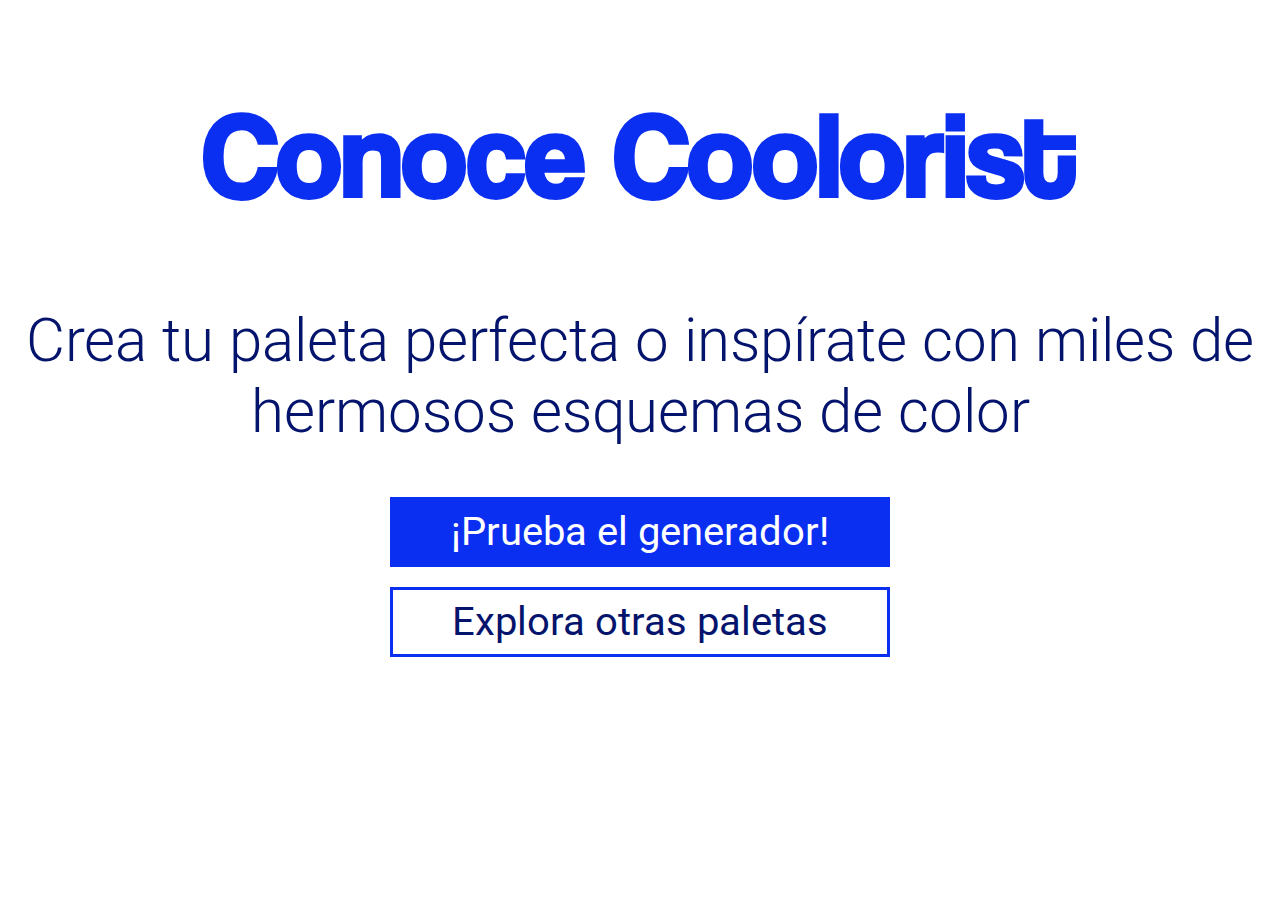
<file: 1/index.html>
<!DOCTYPE html>
<html lang="es">
<head>
    <meta charset="UTF-8">
    <meta http-equiv="X-UA-Compatible" content="IE=edge">
    <meta name="viewport" content="width=device-width, initial-scale=1.0">
    <title>ejercicio 1</title>
    <link rel="stylesheet" href="css/estilos.css">
</head>
<body>
    
    <div>
        <h1>Conoce Coolorist</h1>
        <h2>Crea tu paleta perfecta o inspírate con miles de<br> hermosos esquemas de color</h2>
        <button id="bot1">¡Prueba el generador!</button>
        <button id="bot2">Explora otras paletas</button>
    </div>

</body>
</html>

<!-- 
    SOLUCION
    
    <body>


    <h1>Conoce Colorist</h1>
    <p>Crea tu paleta perfecta o inspírate con miles de <br> hermosos es esquemas de color</p>


    <button>¡Prueba el generador!</button>
    <button id="btn">Explora otras paletas</button>
    
</body> -->
</file>
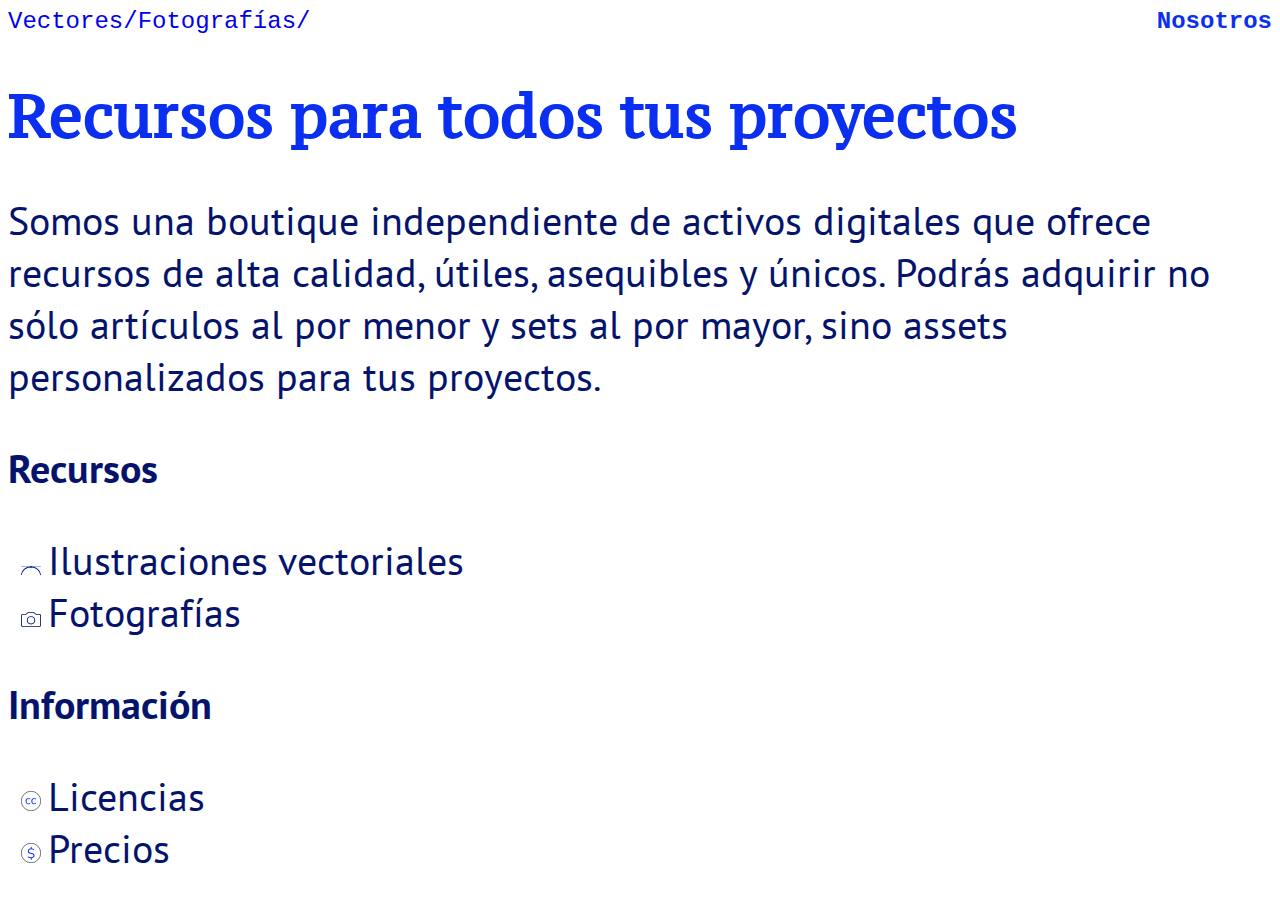
<file: 11/index.html>
<!DOCTYPE html>
<html lang="en">
<head>
    <meta charset="UTF-8">
    <meta http-equiv="X-UA-Compatible" content="IE=edge">
    <meta name="viewport" content="width=device-width, initial-scale=1.0">
    <title>Ejercicio01</title>
    <link rel="stylesheet" href="css/estilos.css">
</head>
<body>

    <nav>
    <a href="#">Vectores</a>
    <a href="#">Fotografías</a>
    <a href="#" class="activo">Nosotros</a>
    </nav>
    <h1>Recursos para todos tus proyectos</h1>
    <p>Somos una boutique independiente de activos digitales que ofrece recursos de alta calidad, útiles, asequibles y únicos. Podrás adquirir no sólo artículos al por menor y sets al por mayor, sino assets personalizados para tus proyectos.</p>
    <h2>Recursos</h2>
    <ul>
        <li>Ilustraciones vectoriales</li>
        <li>Fotografías</li>
    </ul>
    <h2>Información</h2>
    <ul>
        <li>Licencias</li>
        <li>Precios</li>
    </ul>
    
</body>
</html>
</file>
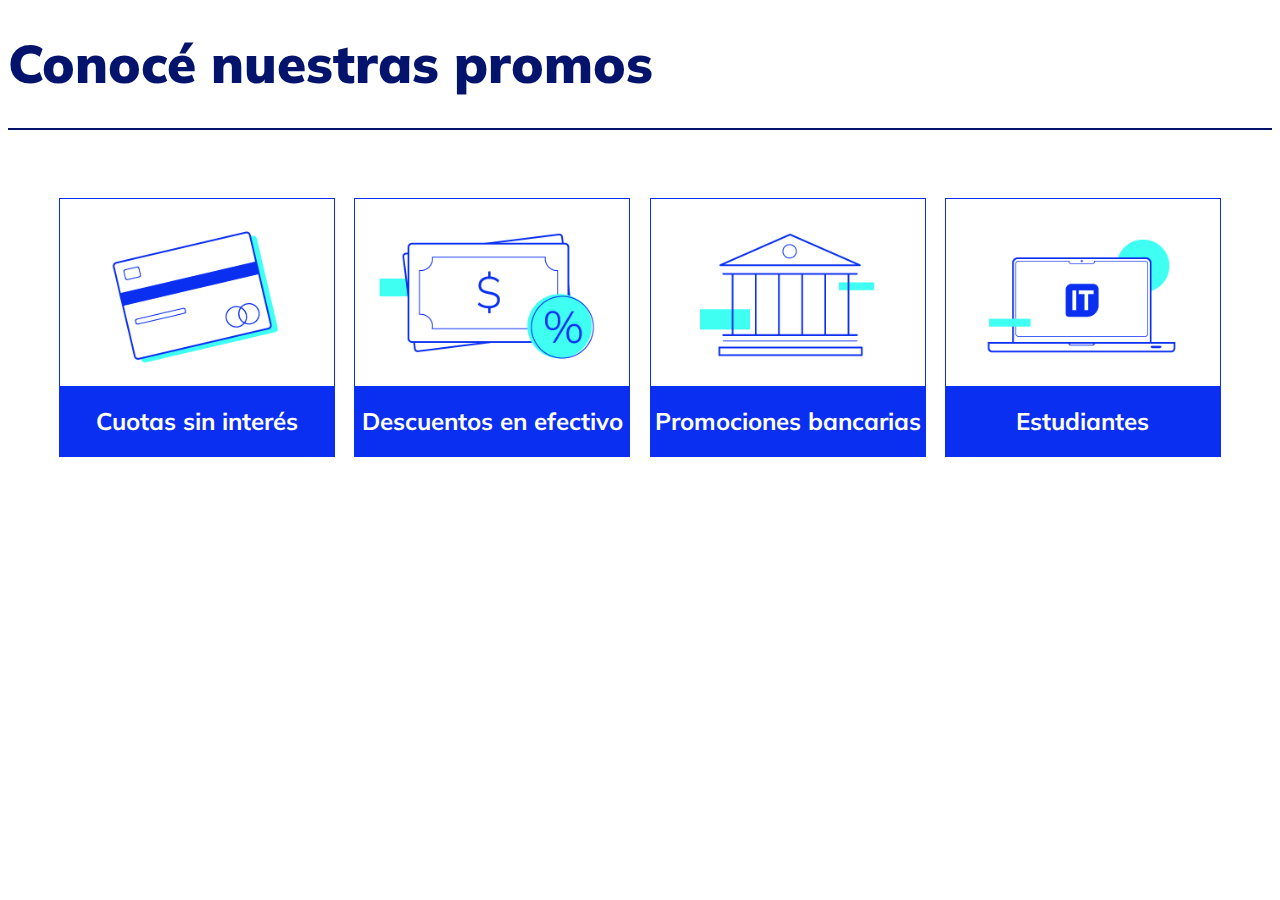
<file: 12/index.html>
<!DOCTYPE html>
<html lang="es">
<head>
    <meta charset="UTF-8">
    <meta http-equiv="X-UA-Compatible" content="IE=edge">
    <meta name="viewport" content="width=device-width, initial-scale=1.0">
    <title>Ejercicio02</title>
    <link rel="stylesheet" href="css/estilos.css">
</head>
<body>
    
    <h1>Conocé nuestras promos</h1>
    <main>
        <div>
            <img src="imagenes/tarjeta.png" alt="">
            <h2>Cuotas sin interés</h2>
        </div>
        <div>
            <img src="imagenes/efectivo.png" alt="">
            <h2>Descuentos en efectivo</h2>
        </div>
        <div>
            <img src="imagenes/banco.png" alt="">
            <h2>Promociones bancarias</h2>
        </div>
        <div>
            <img src="imagenes/eduIT.png" alt="">
            <h2>Estudiantes EducacionIT</h2>
        </div>
    </main>

</body>
</html>
</file>
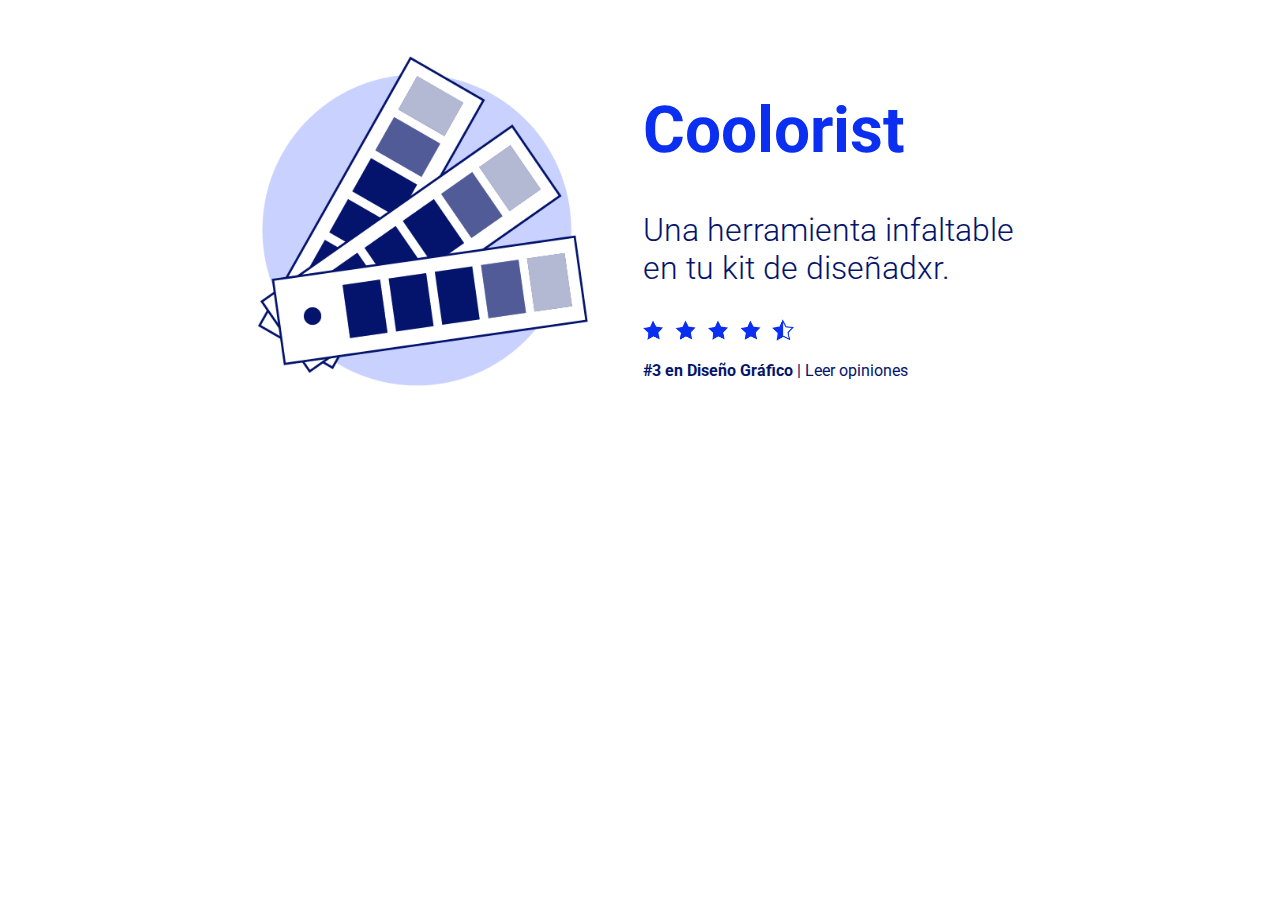
<file: 2/index.html>
<!DOCTYPE html>
<html lang="es">
<head>
    <meta charset="UTF-8">
    <meta http-equiv="X-UA-Compatible" content="IE=edge">
    <meta name="viewport" content="width=device-width, initial-scale=1.0">
    <title>Ejercicio 2</title>
    <link rel="stylesheet" href="css/estilos.css">
</head>
<body>

    <main>
        <div>
            <img id="pal" src="imagenes/D1E2-paleta.png" alt="paleta">
        </div>
        <div id="tex">
            <h1>Coolorist</h1>
            <p id="puno">Una herramienta infaltable en tu kit de diseñadxr.</p>
            <img id="punt" src="imagenes/D1E2-puntuacion.png" alt="puntuacion">
            <p><span>#3 en Diseño Gráfico</span>  |  Leer opiniones</p>
        </div>
    </main>
    
    
</body>
</html>

<!-- 
SOLUCION

<main>
    <div>

<img src="imagenes/paleta.png" alt="">


    </div>
    <div>

   <h1> Coolorist</h1>
<p id="parrafo">
Una herramienta infaltable <br> en tu kit de diseñadxr.</p>
<img src="imagenes/puntuacion.png" id="imagen" alt="">
<p>
    
#3 en Diseño Gráfico  <span> |  Leer opiniones</span></p>

</div>  </main> 

 -->


 <!-- 
MI SOLUCION

<div id="cont">
        <div>
            <img id="pal" src="imagenes/D1E2-paleta.png" alt="paleta">
        </div>
        <div id="tex"> 
            <h1>Coolorist</h1>        
            <p id="puno">Una herramienta infaltable en tu kit de diseñadxr.</p>
            <img id="punt" src="imagenes/D1E2-puntuacion.png" alt="puntuacion">
            <p><span>#3 en Diseño Gráfico</span>  |  Leer opiniones</p>
        </div>
    </div>

  -->
</file>
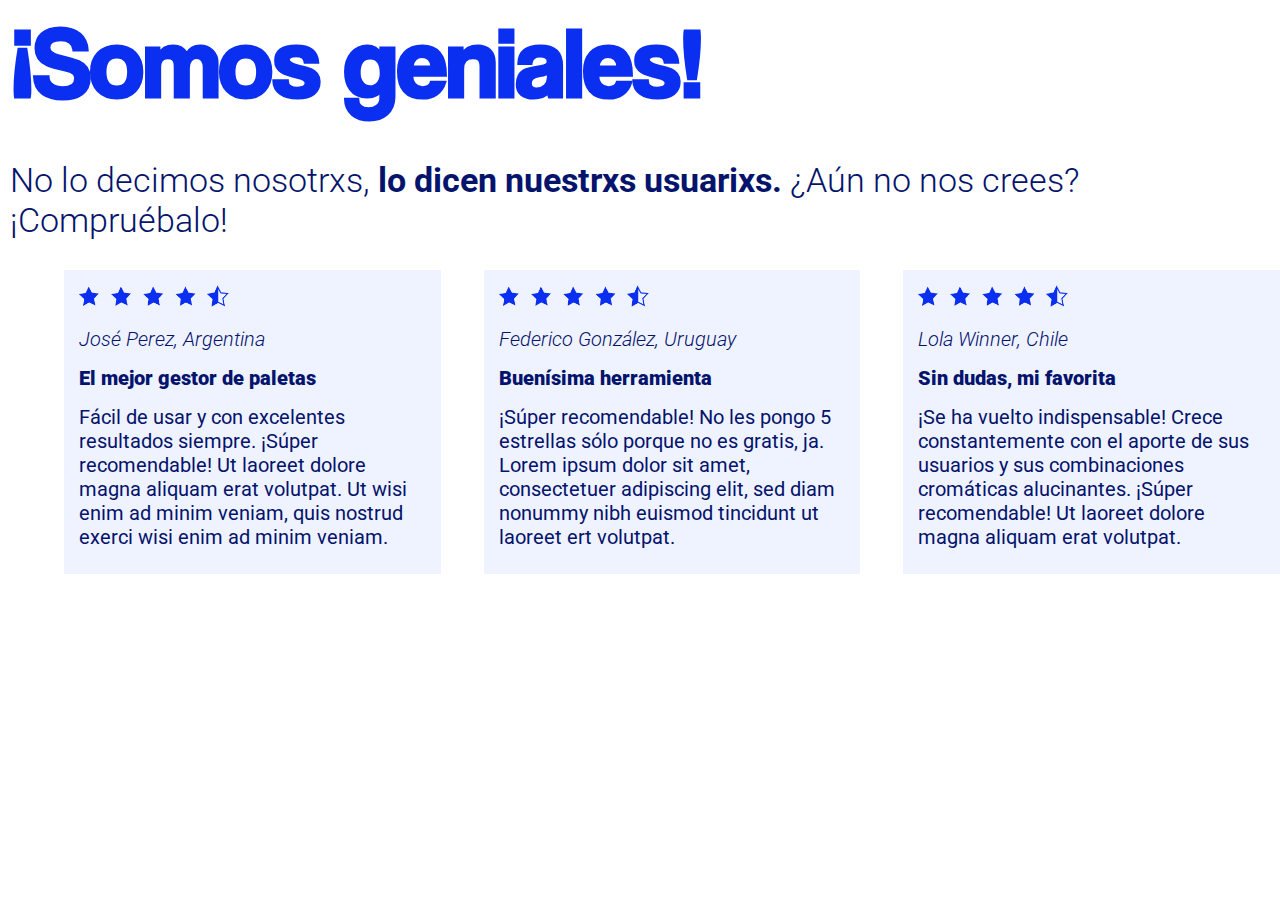
<file: 3/index.html>
<!DOCTYPE html>
<html lang="es">
<head>
    <meta charset="UTF-8">
    <meta http-equiv="X-UA-Compatible" content="IE=edge">
    <meta name="viewport" content="width=device-width, initial-scale=1.0">
    <title>Ejercicio 3</title>
    <link rel="stylesheet" href="css/estilos.css">
</head>
<body>
    <!-- (header>h1+h2)+main>(section>((article>img+h3+h4+p)*3)) -->

    <header>
        <h1>¡Somos geniales!</h1>
        <h2>No lo decimos nosotrxs, <span>lo dicen nuestrxs usuarixs.</span> ¿Aún no nos crees? ¡Compruébalo!</h2>
    </header>
    <main>
        <section id="testi">
            <article>
                <img src="imagenes/D1E3-casicincoestrellas.png" alt="">
                <h3>José Perez, Argentina</h3>
                <h4>El mejor gestor de paletas</h4>
                <p>Fácil de usar y con excelentes resultados siempre. ¡Súper recomendable! Ut laoreet dolore magna aliquam erat volutpat. Ut wisi enim ad minim veniam, quis nostrud exerci wisi enim ad minim veniam.</p>
            </article>
            <article>
                <img src="imagenes/D1E3-casicincoestrellas.png" alt="">
                <h3>Federico González, Uruguay</h3>
                <h4>Buenísima herramienta</h4>
                <p>¡Súper recomendable!  No les pongo 5 estrellas sólo porque no es gratis, ja. Lorem ipsum dolor sit amet, consectetuer adipiscing elit, sed diam nonummy nibh euismod tincidunt ut laoreet ert volutpat.</p>
            </article>
            <article>
                <img src="imagenes/D1E3-casicincoestrellas.png" alt="">
                <h3>Lola Winner, Chile</h3>
                <h4>Sin dudas, mi favorita</h4>
                <p>¡Se ha vuelto indispensable! Crece constantemente con el aporte de sus usuarios y sus combinaciones cromáticas alucinantes. ¡Súper recomendable! Ut laoreet dolore magna aliquam erat volutpat.</p>
            </article>
        </section>
    </main>

  
    
</body>
</html>

<!-- 
SOLUCION

<header>
  <h1>¡Somos geniales!</h1> 

  <p>
No lo decimos nosotrxs, <span>lo dicen nuestrxs usuarixs.</span> ¿Aún no nos crees? ¡Compruébalo!</p> </header>
<main>
<div>
    <img src="imagenes/D1E3-casicincoestrellas.png" alt="">
    <h2>
José Perez, Argentina</h2>
<h3>
El mejor gestor de paletas</h3>

<p>
Fácil de usar y con excelentes resultados siempre. ¡Súper recomendable! Ut laoreet dolore magna aliquam erat volutpat. Ut wisi enim ad minim veniam, quis nostrud exerci wisi enim ad minim veniam.</p>
</div>


<div>
    <img src="imagenes/D1E3-casicincoestrellas.png" alt="">
    <h2>
Federico González, Uruguay</h2>
<h3>
Buenísima herramienta</h3>
<p>
¡Súper recomendable!  No les pongo 5 estrellas sólo porque no es gratis, ja. Lorem ipsum dolor sit amet, consectetuer adipiscing elit, sed diam nonummy nibh euismod tincidunt ut laoreet ert volutpat.</p>
</div>


<div>
    <img src="imagenes/D1E3-casicincoestrellas.png" alt="">
    <h2>
Lola Winner, Chile</h2>
<h3>
Sin dudas, mi favorita</h3>
<p>
¡Se ha vuelto indispensable! Crece constantemente con el aporte de sus usuarios y sus combinaciones cromáticas alucinantes. ¡Súper recomendable! Ut laoreet dolore magna aliquam erat volutpat.</p>
</div>
</main>
 -->
</file>
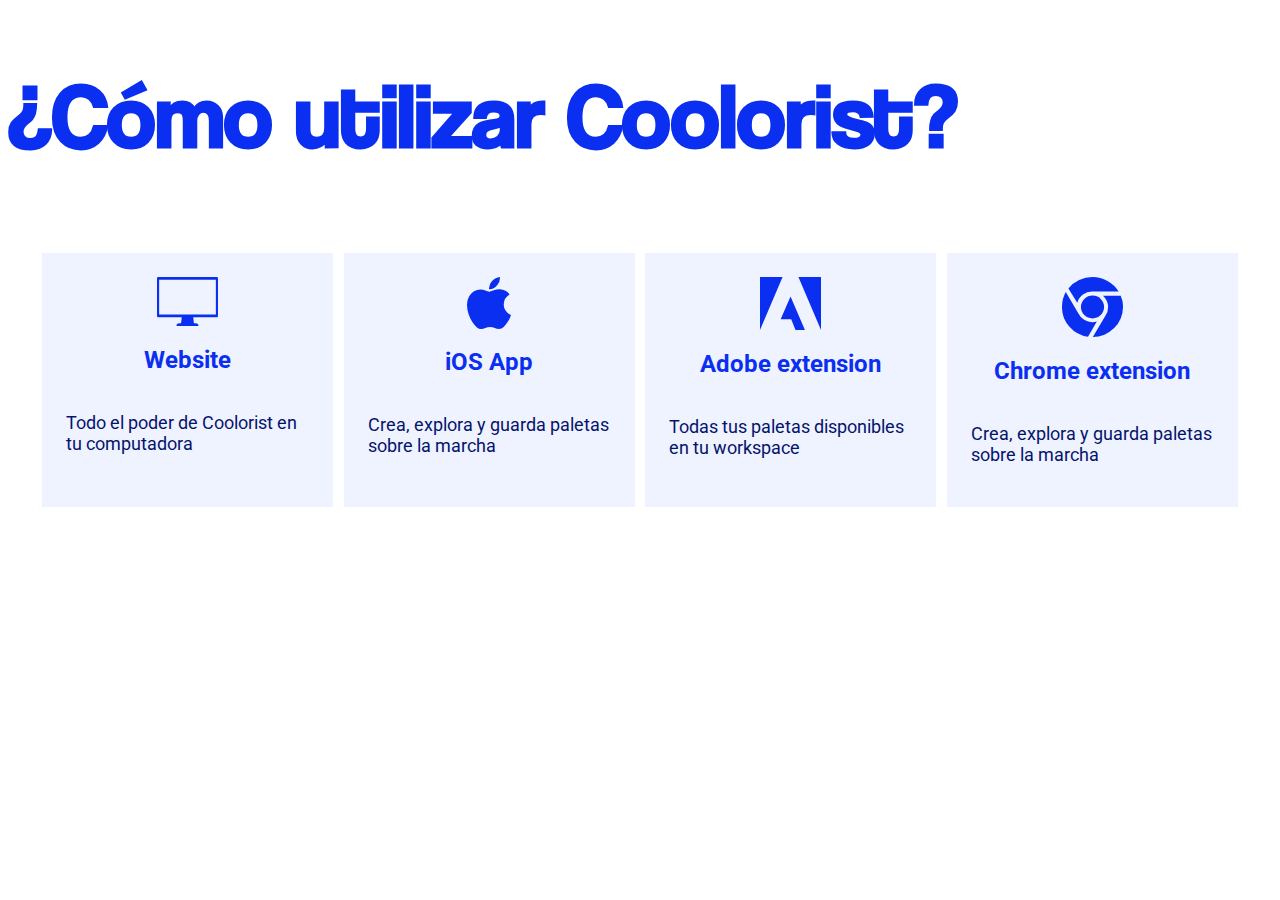
<file: 4/index.html>
<!DOCTYPE html>
<html lang="en">
<head>
    <meta charset="UTF-8">
    <meta http-equiv="X-UA-Compatible" content="IE=edge">
    <meta name="viewport" content="width=device-width, initial-scale=1.0">
    <title>Ejercicio 1</title>
    <link rel="stylesheet" href="css/estilos.css">
</head>
<body>
    
    <h1>¿Cómo utilizar Coolorist?</h1>
    <main>
        <div>
            <img src="imagenes/icon-pc.svg" alt="">
            <h2>Website</h2>
            <p>Todo el poder de Coolorist en tu computadora</p>
        </div>
        <div>
            <img id="app" src="imagenes/icon-apple.svg" alt="">
            <h2>iOS App</h2>
            <p>Crea, explora y guarda paletas sobre la marcha</p>
        </div>
        <div>
            <img src="imagenes/icon-adobe.svg" alt="">
            <h2>Adobe extension</h2>
            <p>Todas tus paletas disponibles en tu workspace</p>
        </div>
        <div>
            <img src="imagenes/icon-chrome.svg" alt="">
            <h2>Chrome extension</h2>
            <p>Crea, explora y guarda paletas sobre la marcha</p>
        </div>
    </main>

</body>
</html>
</file>
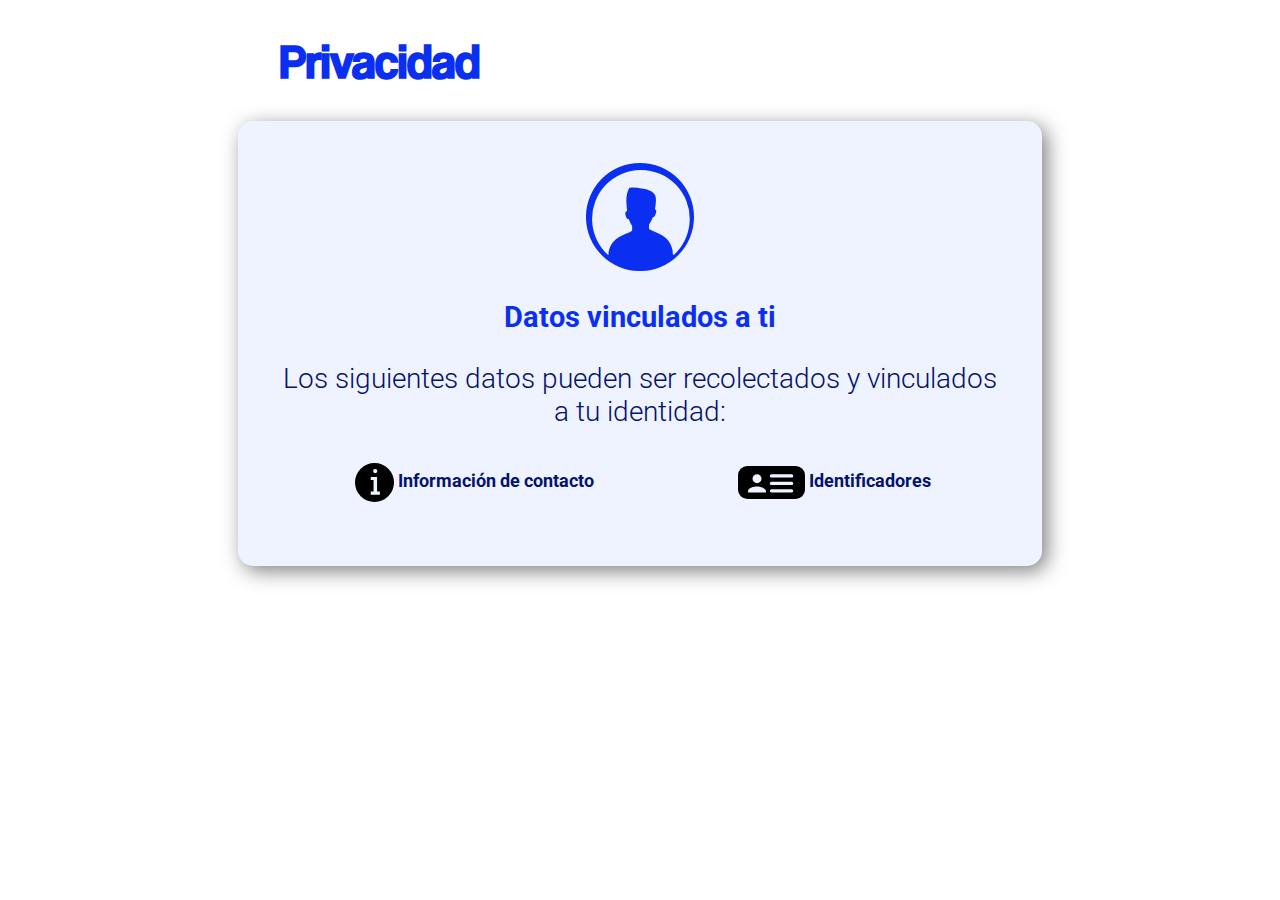
<file: 5/index.html>
<!DOCTYPE html>
<html lang="es">
<head>
    <meta charset="UTF-8">
    <meta http-equiv="X-UA-Compatible" content="IE=edge">
    <meta name="viewport" content="width=device-width, initial-scale=1.0">
    <title>Ejercicio 2</title>
    <link rel="stylesheet" href="css/estilos.css">
</head>
<body>

    <main>
    <section id="suno"><h1>Privacidad</h1></section>
    <section id="sdos">
        <img id="iuno" src="imagenes/icon-identidad.svg" alt="">
        <h2>Datos vinculados a ti</h2>
        <p>Los siguientes datos pueden ser recolectados y vinculados a tu identidad:</p>
        <h3>
            <div>
            <img id="idos" src="imagenes/icon-info.svg" alt=""> Información de contacto
            </div>
            <div>
            <img id="itres" src="imagenes/icon-identificadores.svg" alt=""> Identificadores
            </div>
        </h3>
    </section>
    </main>
</body>
</html>

<!-- 
SOLUCION

<body>
    
    <h1>Privacidad</h1>

<section>
    <img src="imagenes/icon-identidad.svg" alt="">
    <h2>Datos vinculados a tí </h2>
    <p>Los siguientes datos pueden ser recolectados <br>y vinculados a tu identidad</p>
<div>
    <p class="especial"><img src="imagenes/icon-info.svg" alt="">  Información de contacto</p>
    <p class="especial"> <img id="identificadores" src="imagenes/icon-identificadores.svg" alt=""> Identificadores</p>
</div>

</section>
</body>
 -->
</file>
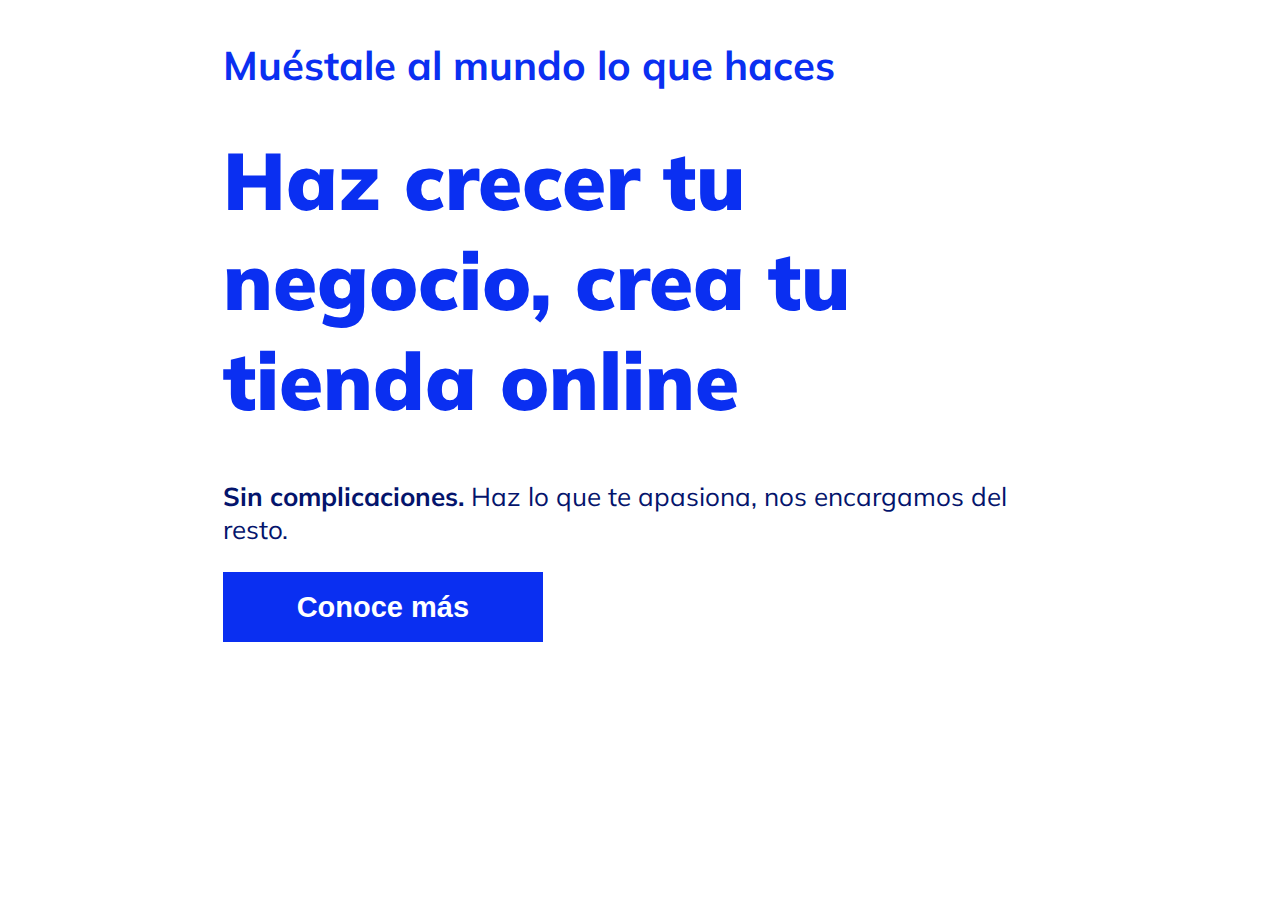
<file: 6/index.html>
<!DOCTYPE html>
<html lang="es">
<head>
    <meta charset="UTF-8">
    <meta http-equiv="X-UA-Compatible" content="IE=edge">
    <meta name="viewport" content="width=device-width, initial-scale=1.0">
    <title>Ejercicio 03</title>
    <link rel="stylesheet" href="css/estilos.css">
</head>
<body>

    <main>
        <h2>Muéstale al mundo lo que haces</h2>
        <h1>Haz crecer tu negocio, crea tu tienda online</h1>
        <p><strong>Sin complicaciones.</strong> Haz lo que te apasiona, nos encargamos del resto.</p>
        <button>Conoce más</button>
    </main>
    
</body>
</html>
</file>
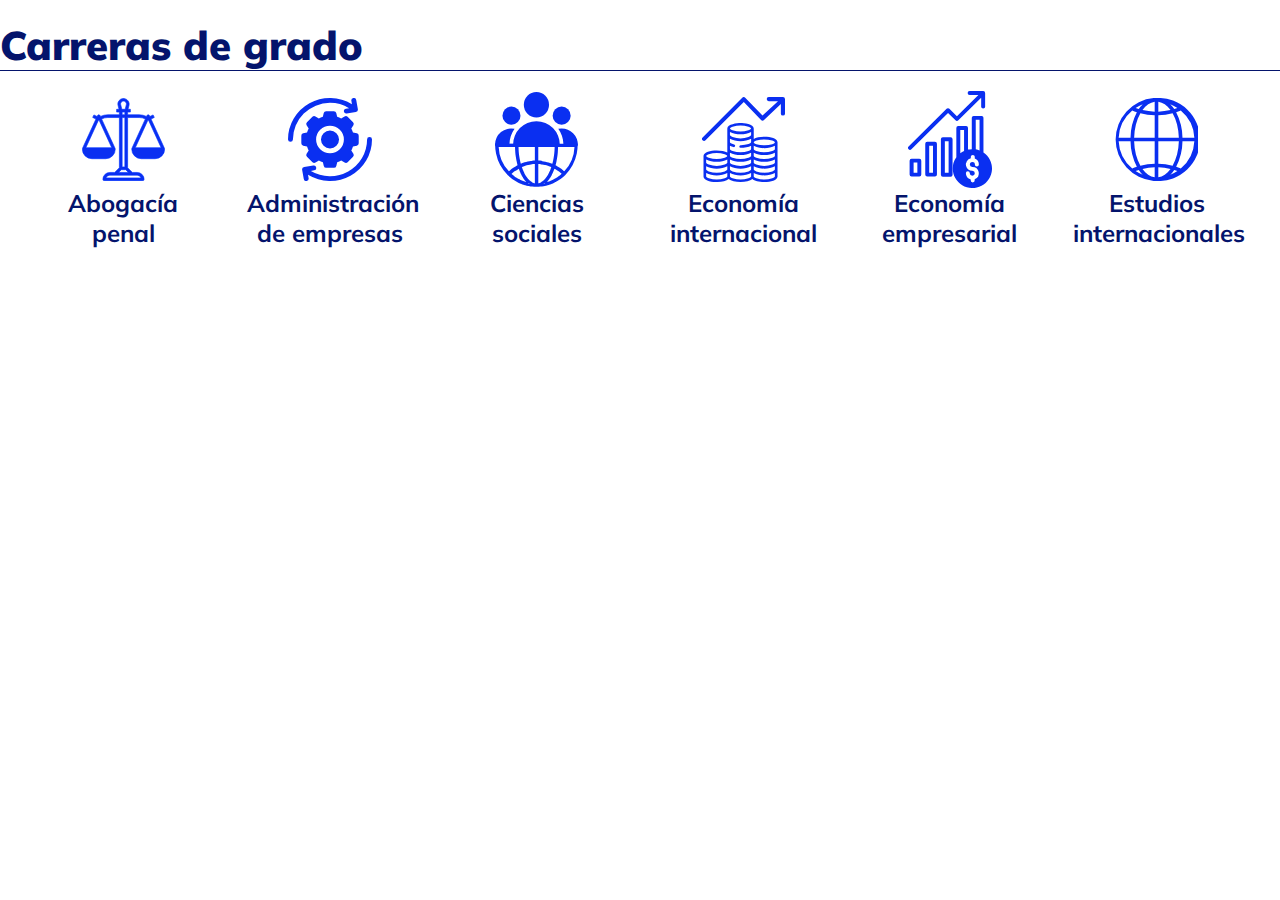
<file: 8/index.html>
<!DOCTYPE html>
<html lang="es">
<head>
    <meta charset="UTF-8">
    <meta http-equiv="X-UA-Compatible" content="IE=edge">
    <meta name="viewport" content="width=device-width, initial-scale=1.0">
    <title>Ejercicio 2</title>
    <link rel="stylesheet" href="css/estilos.css">
</head>
<body>

    <h1>Carreras de grado</h1>
    <main>
        <div>
            <img src="imagenes/icono1.svg" alt="">
            <h2>Abogacía penal</h2>
        </div>
        <div>
            <img src="imagenes/icono2.svg" alt="">
            <h2>Administración de empresas</h2>
        </div>
        <div>
            <img src="imagenes/icono3.svg" alt="">
            <h2>Ciencias sociales</h2>
        </div>
        <div>
            <img src="imagenes/icono4.svg" alt="">
            <h2>Economía internacional</h2>
        </div>
        <div>
            <img src="imagenes/icono5.svg" alt="">
            <h2>Economía empresarial</h2>
        </div>
        <div>
            <img src="imagenes/icono6.svg" alt="">
            <h2>Estudios internacionales</h2>
        </div>
    </main>

</body>
</html>

<!-- SOLUCION

<body>

    <h1>Carreras de grado</h1>
<main>
    <div>   <img src="imagenes/icono1.svg" alt=""><p>Abogacía <br> penal</p>
    </div>
    <div>   <img src="imagenes/icono2.svg" alt=""><p>Administración <br>de empresas</p>
    </div>
    <div>  <img src="imagenes/icono3.svg" alt=""><p>Ciencias <br> sociales</p>
    </div>
    <div>  <img src="imagenes/icono4.svg" alt=""><p>Economía <br>internacional</p> 
    </div>
    <div>  <img src="imagenes/icono5.svg" alt=""><p>Economía <br>empresarial</p> 
    </div>
    <div> <img src="imagenes/icono6.svg" alt=""><p>Estudios <br>internacionales</p>  
    </div>
</main> 
</body>
-->
</file>
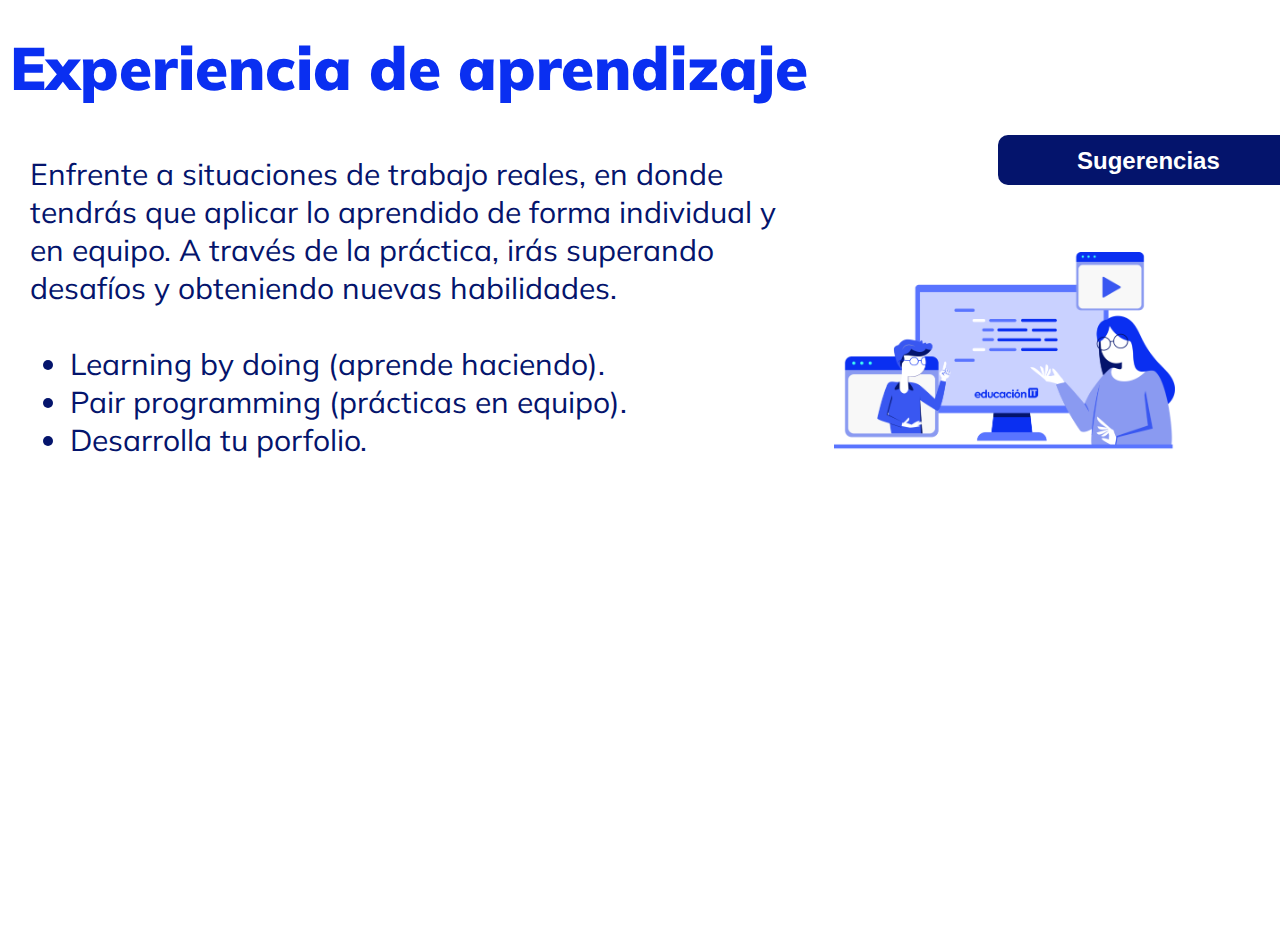
<file: 9/index.html>
<!DOCTYPE html>
<html lang="en">
<head>
    <meta charset="UTF-8">
    <meta http-equiv="X-UA-Compatible" content="IE=edge">
    <meta name="viewport" content="width=device-width, initial-scale=1.0">
    <title>Ejercicio 01</title>
    <link rel="stylesheet" href="css/estilos.css">
</head>
<body>
    <h1>Experiencia de aprendizaje</h1>
    <main>
        <div>
            <p>Enfrente a situaciones de trabajo reales, en donde tendrás que aplicar lo aprendido de forma individual y en equipo. A través de la práctica, irás superando desafíos y obteniendo nuevas habilidades.</p><br>
            <ul>
                <li>Learning by doing (aprende haciendo).</li>
                <li>Pair programming (prácticas en equipo).</li>
                <li>Desarrolla tu porfolio.</li>
            </ul>
        </div>
        <div>
            <img src="imagenes/clasesonline.png" alt="">
        </div>
    </main>
    <button>Sugerencias</button>
    
</body>
</html>
<!-- 
SOLUCION

<body>

    <h1>Experiencia de aprendizaje</h1>
    <main>
        <div>
    <p>Enfrente a situaciones de trabajo reales, en donde tendrás <br> que aplicar lo aprendido de forma individual y en equipo. A <br>través de la práctica, irás superando desafíos y obteniendo <br>nuevas habilidades</p>

    <ul>

        <li>Learning by doing (aprende haciendo).</li>
        <li>Pair programming (prácticas en equipo).</li>
        <li>Desarrolla tu portfolio.</li>
    </ul>
    </div>
    <div>
        <img src="imagenes/clasesonline.png" alt="">
    </div>
</main>
    <div class="sugerencias">Sugerencias</div>
</body>
 -->
</file>
<file: 1/css/estilos.css>
/* @import url('https://fonts.googleapis.com/css2?family=Roboto:wght@300&display=swap'); */

@import url('https://fonts.googleapis.com/css2?family=Roboto:wght@300;400&display=swap');

@font-face { src: url('../fuentes/coolvetica\ rg.otf'); font-family: miFuente; font-weigth: 400;}


body {
    background-color: #fff;
    font-family: 'Roboto', sans-serif;
    font-weight: 400;
    font-size: 40px;
    color: #04146c;
    
}

div {
    text-align: center;
    /* border: 1px solid black; */
}

h1 {
    font-family: 'miFuente';
    font-size: 120px;
    color: #0a2ff1;
}

h2 {
    font-weight: 300;
}

button {
    font-family: 'Roboto', sans-serif;
    font-weight: 400;
    font-size: 40px;
    border: none;
    display: block; /* encolumno botones */
    margin-left: auto; /* los alineo */
    margin-right: auto;
}

#bot1 {
    background-color: #0a2ff1;
    color: #fff;
    border: 3px solid #0a2ff1;
    width: 500px;
    height: 70px;
}
#bot2 {
    background-color: #fff;
    color: #04146c;
    margin-top: 20px;
    border: 3px solid #0a2ff1;
    width: 500px;
    height: 70px;
    margin-bottom: 20px;
}


/* 
SOLUCION

@font-face {
    font-family: miFuente1;
    src: url(../fuentes/coolvetica.otf);
    font-weight:bold;
}

@font-face {
    font-family: miFuente2;
    src: url(../fuentes/Roboto-Light.ttf);
    font-weight:regular;
}
* { box-sizing: border-box;}

body { text-align: center;}

p, button { font-size:40px;color: #04146c; font-family:miFuente2; }
h1 { font-size: 120px; color: #0a2ff1; font-family:miFuente1;}
button { background-color: #0a2ff1; color: white; border:3px solid #0a2ff1; display: block; margin:auto; padding:20px;margin-bottom:20px; }
#btn { background-color: white; color: #04146c;}

*/
</file>
<file: 11/css/estilos.css>
@import url('https://fonts.googleapis.com/css2?family=PT+Mono&family=PT+Sans&family=PT+Serif+Caption&display=swap');

body {
    font-family: 'PT Sans', sans-serif;
    font-weight: 400;
    font-size: 40px;
    color: #04146c;
}

nav {font-family: 'PT Mono', monospace; font-size: 24px; display: flex;}
nav a {text-decoration: none;}
.activo {font-family: 'PT Mono', monospace; font-weight: 700;  color: #0a2ff1; margin-left:auto;}
a::after{content: '/';}
.activo::after { content:' ';}
h1{
    font-family: 'PT Serif Caption', serif;
    font-size: 60px;
    color: #0a2ff1;

}
h2 {font-weight: 700; font-size: 40px;}
ul:first-of-type li:nth-child(1){list-style-image: url(../imagenes/vector.svg);}
ul:first-of-type li:nth-child(2){list-style-image: url(../imagenes/foto.svg);}

ul:nth-of-type(2) li:nth-child(1){list-style-image: url(../imagenes/licencia.svg);}
ul:nth-of-type(2) li:nth-child(2){list-style-image: url(../imagenes/precio.svg);}
</file>
<file: 12/css/estilos.css>
@import url('https://fonts.googleapis.com/css2?family=Mulish:wght@400;700;900&display=swap');
*{box-sizing: border-box;/* margin: 0; */ padding: 0; }

body {
    font-family: 'Mulish', sans-serif;
    font-weight: 700;
    font-size: 32px;
    color: #0a2ff1;
    background-color: #fff;
}
h1 {width: 100%; font-weight: 900; font-size: 53px; color: #04146c; border-bottom: 2px solid #04146c; margin-top: 30px; height: 100px;}
main {width: 100%; height: auto; display: flex; justify-content: space-evenly; padding: 1em;}
div {width: 23%;  height: auto; /* margin-top: 20px; */ border: 1px solid #0a2ff1; text-align: center; display: flex; flex-direction: column; justify-content: center;}
h2 {color: white; background-color: #0a2ff1; width: 100%; height: 70px; line-height: 70px; font-size: 24px; text-align: center; margin: 0px;}
/* img {width: 100%; margin: auto;} */

/* SOLUCION

@import url('https://fonts.googleapis.com/css2?family=Mulish:wght@700;900&display=swap');
*{box-sizing: border-box;}
body { font-family: 'Mulish', sans-serif;}
h1 { font-weight: 900; font-size: 54px; color: #04146c; border-bottom:2px solid; padding-bottom:0.3em;}
h2 { color:white; font-weight: 700; font-size:32px; margin:0; height: 100px; line-height: 100px;  text-align:center;background-color: #0a2ff1; width: 100%; }
div { width: 23%;  border:1px solid; display: flex; flex-direction: column; align-items: center; justify-content: center;}
h2 { margin-top: auto;}
main { display: flex; justify-content: space-evenly; padding:1em;}

*/
</file>
<file: 2/css/estilos.css>
@import url('https://fonts.googleapis.com/css2?family=Roboto:wght@300;400;700&display=swap');

body {
    font-family: 'Roboto', sans-serif;
    font-weight: 400;
    font-size: 16px;
    color: #04146c;
    background-color: #fff;
}

main {
    display: flex;
    justify-content: center;
    /* border: 1px solid black; */
    align-items: center;
    margin: auto;
    margin-top: 50px;
    
}

#pal {
    width: 330px;
    height: 330px;
}

#tex {
    /* display: flex;
    flex-direction: column;
    width: 50%; */
    margin-left: 5px;
    margin-right: 0px;
    
}

div { 
    /* margin-right: 5px;  */
    width: 30%;
}

h1 {
    font-weight: 700;
    font-size: 4em;
    color: #0a2ff1;
}

#puno {
    font-weight: 300;
    font-size: 2em;
}

#punt {
    width: 40%;
}

p span {
    font-weight: 700;
}

/* 
SOLUCION

@import url('https://fonts.googleapis.com/css2?family=Roboto:wght@300;400;700&display=swap');
body{ font-family: 'Roboto', sans-serif;}

h1 { font-size: 64px; color: #0a2ff1; font-weight: 700; }

p { font-weight:400; font-size: 16px; color: #04146c;}

p span { font-weight: 700;}

#parrafo { font-weight: 300;font-size:32px;}
#imagen { width: 30%;}
main { display: flex; margin: auto; justify-content:center; align-items: center;}
div { margin-right: 5px; width: 30%;}

*/

/* lo habia hecho con un div que continene a otros dos en lugar del main, los divs me permiten acomodarlo mejor si quiero */
</file>
<file: 3/css/estilos.css>
@import url('https://fonts.googleapis.com/css2?family=Roboto:ital,wght@0,300;0,400;0,700;0,900;1,300&display=swap');

@font-face { src: url('../fuentes/coolvetica\ rg.otf'); font-family: miFuente; font-weigth: bold;}

*{
    margin: 0;
    padding: 0;
    box-sizing: border-box;
}

body {
    font-family: 'Roboto', sans-serif;
    font-weight: 400;
    font-size: 20px; /* 24px */
    color: #04146c;
    background-color: #fff;
    margin: auto;
    align-items: center;
}

main {
    width: 95%;
    margin-left: auto;
    margin-right: 0;
    margin-top: 20px;
    margin-bottom: 30px;
}

header {
    margin-left: 10px;
}

h1 {
    font-family: 'miFuente';
    font-size: 100px; /* 120px */
    color: #0a2ff1;

}

h2 {
    font-weight: 300;
    font-size: 34px; /* 40px */
    margin-top: 40px;
}

h2 span {
    font-weight: 700;

}

img {
    width: 150px;
}

h3 {
    font-weight: 300;
    font-style: italic;
    font-size: 20px;
    margin-top: 15px;
 }

 h4 {
    font-weight: 900;
    font-size: 20px;
    margin-top: 15px;
 }

 #testi {
     display: flex;
     justify-content: space-between;
     flex-wrap: wrap;
     margin-top: 30px;
     
 }

 article {
     background-color: #eff2ff;
     width: 31%;
     padding: 15px 25px 25px 15px;
 }

 p {
     /* text-align: justify; */
     margin-top: 15px;
 }

 /* 
 SOLUCION

 @import url('https://fonts.googleapis.com/css2?family=Roboto:ital,wght@0,300;0,400;0,700;0,900;1,300&display=swap');
@font-face {
    font-family: miFuente;
    src: url(../fuentes/coolvetica.otf);
    font-weight: bold;
}

body {font-family: 'Roboto', sans-serif; }
h1 { font-family: miFuente; font-weight: bold; font-size: 120px; color:#0a2ff1;}
header p { font-size: 40px; color: #04146c;font-weight: 300;}

header p span { font-weight: 700;}

div img { width:30%;}
main { display: flex; justify-content: space-evenly;}
div { width: 25%; background-color: #eff2ff; padding: 1em;}

div h3, div p, div h2 { font-size: 24px; color: #04146c;}
div h2 { font-weight: 300; font-style: italic;}
div h3 { font-weight:900; }
div p  { font-weight: 400;}
 */
</file>
<file: 4/css/estilos.css>
@import url('https://fonts.googleapis.com/css2?family=Roboto:ital,wght@0,300;0,400;0,700;0,900;1,300&display=swap');

@font-face { src: url('../fuentes/coolvetica.otf'); font-family: miFuente; font-weigth: bold;}

body {
    background-color: #fff;
    font-family: 'Roboto', sans-serif;
    font-weight: 400;
    font-size: 24px;
    color: #0a2ff1;    
}

h1 {
    font-family: 'miFuente';
    font-size: 90px;/* ORIG 120 */
}

h2 {
    font-weight: 700;
    font-size: 24px;/* orig 30 */
}

p {
    color: #04146c;
    font-size: 18px; /* orig 24 */
}

main {
    padding: 1em;
    display: flex;
    justify-content: space-evenly;
}

div {
    width: 20%;
    padding: 1em;
    background-color: #eff2ff;
    display: flex;
    flex-direction: column;
    /* text-align: center; */
    align-items: center;
    /* justify-content: center; */
}

img {
    width: 25%;
}

#app{
    width: 18%;
}

/* 
SOLUCION

@import url('https://fonts.googleapis.com/css2?family=Roboto:wght@400;700&display=swap');
@font-face {
    font-family:miFuente ;
    src: url(../fuentes/coolvetica.otf);
    font-weight: bold;
}

body { font-family: 'Roboto', sans-serif; font-size: 24px;}

h2 { font-weight: 700;font-size:30px;}
h1 { font-size:120px; font-family: miFuente;}
h1,h2 { color: #0a2ff1;}
p { font-weight:400; color: #04146c;}
div { justify-content:center: center;align-items:center;background-color: #eff2ff; width: 20%; border-radius: 15px; padding:  1em; display: flex; flex-direction: column;}
div img { width: 25%;}
#manzana { width: 18%;}
main { padding: 1em; display: flex; justify-content: space-evenly;}

*/
</file>
<file: 5/css/estilos.css>
@import url('https://fonts.googleapis.com/css2?family=Roboto:ital,wght@0,300;0,400;0,700;0,900;1,300&display=swap');

@font-face { src: url('../fuentes/coolvetica.otf'); font-family: miFuente; font-weigth: bold;}

/* *{
    box-sizing: border-box;
    margin: 0px;
    padding: 0px;
} */

body {
    background-color: #fff;
    font-family: 'Roboto', sans-serif;
    font-weight: 400;
    font-size: 21px;
    color: #04146c;
}

main {
    width: 95%;
    margin: auto;
    
}

h1 {
    font-family: 'miFuente';
    font-size: 48px;
    color: #0a2ff1;
    margin-left: 0px;
}

#suno {
    width: 60%;
    margin: auto;
    text-align: left;
}

#sdos {
    background-color: #eff2ff;
    width: 60%;
    box-shadow: 5px 5px 20px rgba(0,0,0,0.5);
    padding: 2em;
    border-radius: 15px;
    text-align: center;
    margin: auto;
    /* display: flex;
    flex-direction: column; 
    justify-content: center; */
    
}

h2 {
    font-weight: 700;
    font-size: 29px;
    color: #0a2ff1;
}

p {
    font-weight: 300;
    font-size: 28px;
}

#iuno{
    width: 15%;
}

#idos {
    width: 10%;
    vertical-align: middle;
}

#itres {
    width: 20%;
    vertical-align: middle;
}

h3 {
    display: flex;
    justify-content: space-between;
    align-items: center;
    height: 50px;
    width:100%;
    line-height: 50px;
    font-size: 18px; /* orig 21 */
}

/* SOLUCION

@import url('https://fonts.googleapis.com/css2?family=Roboto:wght@300;400;700&display=swap');
@font-face {
    font-family: miFuente;

    src: url(../fuentes/coolvetica.otf);
    font-weight: bold;
}


body { font-family: 'Roboto', sans-serif;}
h1 { font-family: miFuente; font-size: 48px; color: #0a2ff1; }

section { text-align:center; background-color: #eff2ff; border-radius: 15px; display: flex; flex-direction: column; justify-content: center; align-items: center; box-shadow: 5px 5px 20px rgba(0,0,0,0.5); width: 60%; padding:2em;}
h2 { font-size: 30px; font-weight:700; color: #0a2ff1;}
section img { width: 15%; }
p { font-size: 28px; color: #04146c; font-weight: 300;}

.especial { font-size: 21px; font-weight: 400;}
.especial img { width: 10%; vertical-align: middle; margin-right: 2px;}
#identificadores { width: 20%;}
body { font-family: 'Roboto', sans-serif;}

section div { display: flex; justify-content: space-around; width: 100%; }


*/
</file>
<file: 6/css/estilos.css>
@import url('https://fonts.googleapis.com/css2?family=Mulish:wght@400;700;900&display=swap');

body {
    font-family: 'Mulish', sans-serif;
    font-weight: 400;
    font-size: 40px;
    color: #0a2ff1;
    background-color: #fff;
}

main {
    width: 66%;
    text-align: left;
    margin: auto;
    margin-top: 40px;
}
h1 {
    font-weight: 900;
    font-size: 80px;
    margin-top: 40px;
    margin-bottom: 50px;
}

h2 {
    font-size: 40px;
}

p {
    font-size: 26px;
    color: #04146c;
    
}

p strong {
    font-weight: 700;
}

button {
    font-weight: 700;
    font-size: 29px;
    border: none;
    color: #fff;
    background-color: #0a2ff1;
    width: 320px; /* 400 */
    height: 70px;
    

}
</file>
<file: 8/css/estilos.css>
@import url('https://fonts.googleapis.com/css2?family=Mulish:wght@400;700;900&display=swap');

*{
    margin: 0;
    padding: 0;
}
body {
    font-family: 'Mulish', sans-serif;
    font-weight: 400;
    font-size: 16px;
    color: #04146c;
    background-color: #fff;
}
h1 {
    font-weight: 900;
    font-size: 40px;
    border-bottom: 1px solid #04146c;
    margin-top: 20px;
}
div {
    width: 13%;
    height: auto;
    /* border: 1px solid black; */
    text-align: center;
    display: flex;
    flex-direction: column;
    justify-content: center;
    
}
main {
    display: flex;
    justify-content: space-evenly;
    margin-top: 20px;
    width: 100%;
    
}
img {
    width: 50%;
    margin: auto;
    
}

/* SOLUCION

@import url('https://fonts.googleapis.com/css2?family=Mulish:wght@400;900&display=swap');

body { font-family: 'Mulish', sans-serif; color: #04146c; font-size: 40px;}

p { margin: 0;}
h1 { font-weight: 900; border-bottom: 1px solid; font-size: 54px; }
img { width: 70%;}
main { display: flex; justify-content: space-evenly; width: 100%;}
div { display: flex; flex-direction: column; align-items: center; justify-content: center; text-align: center;}

*/
</file>
<file: 9/css/estilos.css>
@import url('https://fonts.googleapis.com/css2?family=Mulish:wght@400;700;900&display=swap');

*{
    margin: 0;
    /* padding: 0; hace que no se vean los puntos de la lista*/
}
body {
    font-family: 'Mulish', sans-serif;
    font-weight: 400;
    font-size: 30px;
    color: #04146c;
    background-color: #fff;
    margin-left: 10px;
    height: 900px;
}
main {/* width: 90%;  */
   
    /* border: 1px solid black; */
    display: flex;
    justify-content:space-around; 
    align-items: end;
    margin-top: 30px;
}
h1 {
    font-weight: 900;
    font-size: 60px;
    color: #0a2ff1;
    margin-top: 30px;
}
img {width: 80%;
/* height: 80%;*/} 
main div { padding: 20px; }
/* div:nth-child(1){background-color: aqua; width: 48%;}

div:nth-child(2){background-color: rgb(100, 104, 104);
    width: 52%;
    display: flex; justify-content: left; align-items: flex-end;} */

button {
    position: fixed;
    font-weight: 700;
    font-size: 24px;
    text-align: center;
    color: #fff;
    background-color: #04146c;
    border: none;
    width: 300px;
    height: 50px;
    line-height: 50px;
    border-radius: 10px;
    left: 78%;
    top: 15%; 
    /* padding-top: 10px;*/
}
/* SOLUCION

@import url('https://fonts.googleapis.com/css2?family=Mulish:wght@400;700;900&display=swap');

body {font-family: 'Mulish', sans-serif; font-weight: 400; font-size: 40px; color: #04146c;}


h1 { color: #0a2ff1; font-size: 80px; font-weight: 900;}
main {display: flex; justify-content:space-around; align-items: end;}

.sugerencias { font-weight: 700; width: 300px; height: 50px; text-align:center;background-color:#04146c; color: white; font-size:24px;line-height: 50px; left: 85%; position: fixed; top: 400px;  border-radius: 10px;}
main div { padding: 10px; }
img { width: 70%;}

*/
</file>
